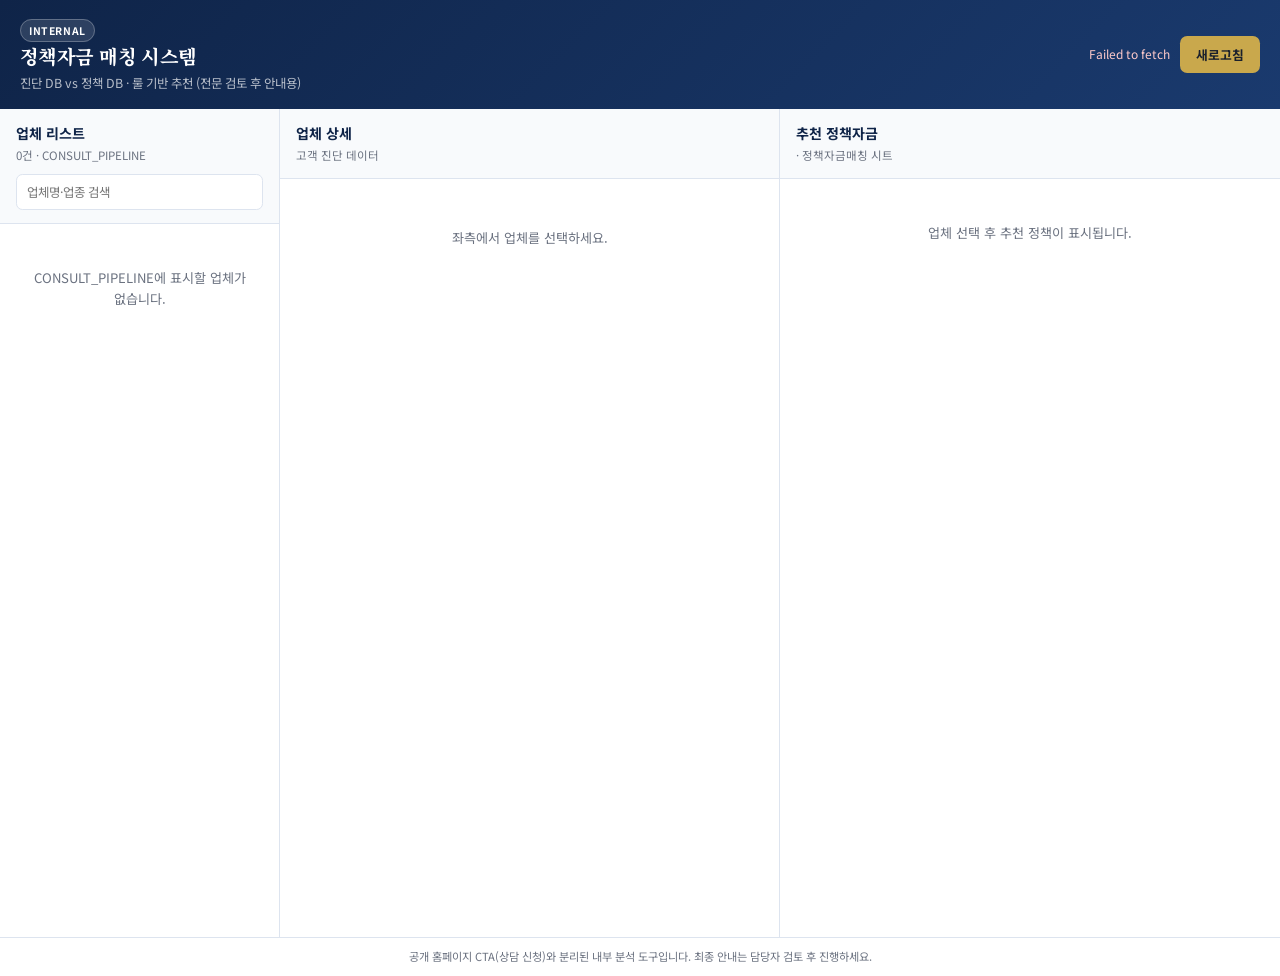
<file: policy-matching-system/index.html>
<!DOCTYPE html>
<html lang="ko">
<head>
  <meta charset="UTF-8" />
  <meta name="viewport" content="width=device-width, initial-scale=1.0" />
  <title>정책자금 매칭 | 내부 운영</title>
  <meta name="robots" content="noindex, nofollow" />
  <link rel="preconnect" href="https://fonts.googleapis.com" />
  <link rel="preconnect" href="https://fonts.gstatic.com" crossorigin />
  <link href="https://fonts.googleapis.com/css2?family=Noto+Sans+KR:wght@400;500;600;700&family=Noto+Serif+KR:wght@700&display=swap" rel="stylesheet" />
  <link rel="stylesheet" href="./style.css?v=20260601" />
</head>
<body>
  <header class="app-header">
    <div>
      <span class="internal-badge">INTERNAL</span>
      <h1>정책자금 매칭 시스템</h1>
      <p>진단 DB vs 정책 DB · 룰 기반 추천 (전문 검토 후 안내용)</p>
    </div>
    <div class="header-actions">
      <span id="load-status"></span>
      <button type="button" class="btn-refresh" id="btn-refresh">새로고침</button>
    </div>
  </header>

  <main class="workspace">
    <aside class="panel panel-left">
      <div class="panel-head">
        <h2>업체 리스트</h2>
        <p class="panel-head-meta"><span id="company-count">0건</span> · CONSULT_PIPELINE</p>
        <input type="search" class="panel-search" id="company-search" placeholder="업체명·업종 검색" autocomplete="off" />
      </div>
      <div class="panel-body" id="company-list">
        <p class="panel-empty">불러오는 중…</p>
      </div>
    </aside>

    <section class="panel panel-center">
      <div class="panel-head">
        <h2>업체 상세</h2>
        <p class="panel-head-meta">고객 진단 데이터</p>
      </div>
      <div class="panel-body" id="company-detail">
        <p class="panel-empty">좌측에서 업체를 선택하세요.</p>
      </div>
    </section>

    <section class="panel panel-right">
      <div class="panel-head">
        <h2>추천 정책자금</h2>
        <p class="panel-head-meta"><span id="match-count"></span> · 정책자금매칭 시트</p>
      </div>
      <div class="panel-body" id="match-results">
        <p class="panel-empty">업체 선택 후 추천 정책이 표시됩니다.</p>
      </div>
    </section>
  </main>

  <footer class="app-footer">
    공개 홈페이지 CTA(상담 신청)와 분리된 내부 분석 도구입니다. 최종 안내는 담당자 검토 후 진행하세요.
  </footer>

  <script src="./config.js?v=20260601"></script>
  <script src="./matching.js?v=20260517"></script>
  <script src="./app.js?v=20260601"></script>
</body>
</html>
</file>
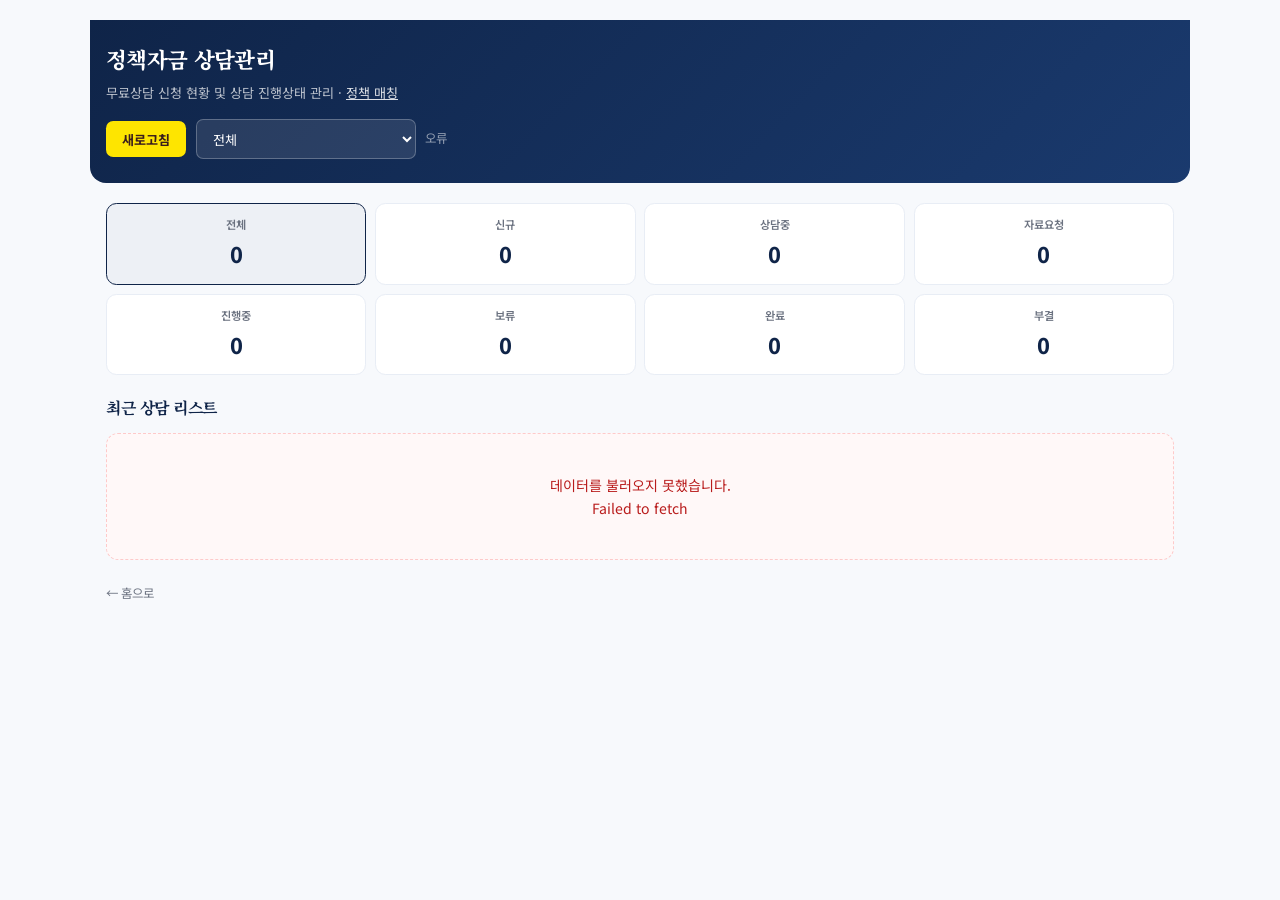
<file: policy-admin.html>
<!DOCTYPE html>
<html lang="ko">
<head>
  <meta charset="UTF-8" />
  <meta name="viewport" content="width=device-width, initial-scale=1.0" />
  <title>정책자금 상담관리 | 나호훈 경영컨설팅</title>
  <meta name="robots" content="noindex, nofollow" />
  <link rel="preconnect" href="https://fonts.googleapis.com" />
  <link rel="preconnect" href="https://fonts.gstatic.com" crossorigin />
  <link href="https://fonts.googleapis.com/css2?family=Noto+Sans+KR:wght@400;500;600;700&family=Noto+Serif+KR:wght@700&display=swap" rel="stylesheet" />
  <style>
    :root {
      --navy: #0F2448;
      --navy-dark: #0a1a35;
      --accent: #c9a84c;
      --bg-gray: #f7f9fc;
      --border: #e8edf5;
      --muted: #6b7280;
    }
    *, *::before, *::after { box-sizing: border-box; margin: 0; padding: 0; }
    body {
      font-family: 'Noto Sans KR', sans-serif;
      color: #1a202c;
      background: var(--bg-gray);
      line-height: 1.6;
      -webkit-font-smoothing: antialiased;
    }
    h1, h2 { font-family: 'Noto Serif KR', serif; letter-spacing: -.03em; }
    .wrap { max-width: 1100px; margin: 0 auto; padding: 1.25rem 1rem 2.5rem; }
    .top-bar {
      background: linear-gradient(135deg, #0F2448 0%, #1a3a6e 100%);
      color: #fff;
      padding: 1.35rem 1rem 1.5rem;
      margin: 0 -1rem 1.25rem;
      border-radius: 0 0 1rem 1rem;
    }
    .top-bar h1 { font-size: 1.35rem; font-weight: 800; margin-bottom: .35rem; }
    .top-bar p { font-size: .82rem; color: rgba(255,255,255,.72); margin-bottom: 1rem; }
    .top-actions { display: flex; flex-wrap: wrap; gap: .6rem; align-items: center; }
    .btn-refresh {
      display: inline-flex; align-items: center; gap: .4rem;
      padding: .55rem 1rem; border-radius: .45rem;
      font-size: .82rem; font-weight: 700;
      background: #FEE500; color: #3A1D1D;
      border: none; cursor: pointer;
      font-family: 'Noto Sans KR', sans-serif;
    }
    .btn-refresh:disabled { opacity: .6; cursor: wait; }
    .filter-select {
      flex: 1; min-width: 140px; max-width: 220px;
      padding: .55rem .75rem; border-radius: .45rem;
      border: 1px solid rgba(255,255,255,.25);
      background: rgba(255,255,255,.1); color: #fff;
      font-size: .82rem; font-family: 'Noto Sans KR', sans-serif;
    }
    .filter-select option { color: #1a202c; }
    .status-msg { font-size: .78rem; color: rgba(255,255,255,.55); }
    .summary-grid {
      display: grid;
      grid-template-columns: repeat(2, 1fr);
      gap: .55rem;
      margin-bottom: 1.25rem;
    }
    @media (min-width: 640px) {
      .summary-grid { grid-template-columns: repeat(4, 1fr); }
    }
    @media (min-width: 900px) {
      .summary-grid { grid-template-columns: repeat(4, 1fr); }
    }
    .summary-card {
      background: #fff;
      border: 1px solid var(--border);
      border-radius: .65rem;
      padding: .75rem .85rem;
      text-align: center;
    }
    .summary-card .label { font-size: .7rem; color: var(--muted); font-weight: 600; margin-bottom: .2rem; }
    .summary-card .count { font-size: 1.35rem; font-weight: 800; color: var(--navy); }
    .summary-card.total { border-color: var(--navy); background: rgba(15,36,72,.04); }
    .list-section h2 {
      font-size: 1rem; color: var(--navy);
      margin-bottom: .75rem;
      display: flex; align-items: center; justify-content: space-between;
      gap: .5rem;
    }
    .list-count { font-size: .75rem; font-weight: 600; color: var(--muted); font-family: 'Noto Sans KR', sans-serif; }
    .consult-list { display: flex; flex-direction: column; gap: .85rem; }
    .consult-card {
      background: #fff;
      border: 1px solid var(--border);
      border-radius: .75rem;
      padding: 1rem 1.1rem;
      box-shadow: 0 2px 12px rgba(15,36,72,.04);
    }
    .card-head {
      display: flex; flex-wrap: wrap;
      align-items: flex-start; justify-content: space-between;
      gap: .5rem; margin-bottom: .75rem;
      padding-bottom: .65rem;
      border-bottom: 1px solid var(--border);
    }
    .card-meta { font-size: .72rem; color: var(--muted); }
    .card-title { font-size: .95rem; font-weight: 700; color: var(--navy); margin-top: .15rem; }
    .badge {
      display: inline-block;
      padding: .22rem .55rem;
      border-radius: 999px;
      font-size: .68rem;
      font-weight: 700;
      white-space: nowrap;
    }
    .badge-신규 { background: #e5e7eb; color: #374151; }
    .badge-상담중 { background: #dbeafe; color: #1d4ed8; }
    .badge-자료요청 { background: #ede9fe; color: #6d28d9; }
    .badge-진행중 { background: #ffedd5; color: #c2410c; }
    .badge-보류 { background: #fef9c3; color: #a16207; }
    .badge-완료 { background: #dcfce7; color: #15803d; }
    .badge-부결 { background: #fee2e2; color: #b91c1c; }
    .badge-default { background: #f3f4f6; color: #4b5563; }
    .card-grid {
      display: grid;
      grid-template-columns: 1fr;
      gap: .45rem .75rem;
      font-size: .78rem;
    }
    @media (min-width: 560px) {
      .card-grid { grid-template-columns: 1fr 1fr; }
    }
    .field { display: flex; flex-direction: column; gap: .1rem; }
    .field.full { grid-column: 1 / -1; }
    .field-label { font-size: .68rem; font-weight: 600; color: var(--muted); }
    .field-value { color: #2d3748; word-break: break-word; }
    .field-value.empty { color: #9ca3af; font-style: italic; }
    .memo-box {
      margin-top: .65rem;
      padding: .65rem .75rem;
      background: var(--bg-gray);
      border-radius: .45rem;
      font-size: .78rem;
      color: #374151;
      white-space: pre-wrap;
      word-break: break-word;
    }
    .empty-state, .error-state {
      text-align: center;
      padding: 2.5rem 1rem;
      background: #fff;
      border: 1px dashed var(--border);
      border-radius: .75rem;
      color: var(--muted);
      font-size: .88rem;
    }
    .error-state { color: #b91c1c; border-color: #fecaca; background: #fff8f8; }
    .loading { text-align: center; padding: 2rem; color: var(--muted); font-size: .88rem; }
    .back-link {
      display: inline-block;
      margin-top: 1.5rem;
      font-size: .78rem;
      color: var(--muted);
      text-decoration: none;
    }
    .back-link:hover { color: var(--navy); }
    .status-change-select {
      padding: .2rem .4rem;
      border-radius: .35rem;
      border: 1px solid var(--border);
      font-size: .72rem;
      font-family: 'Noto Sans KR', sans-serif;
      color: #1a202c;
      background: #fff;
      cursor: pointer;
    }
    .memo-editor {
      margin-top: .75rem;
      padding-top: .65rem;
      border-top: 1px solid var(--border);
      display: flex;
      flex-direction: column;
      gap: .5rem;
    }
    .memo-editor-label {
      font-size: .68rem;
      font-weight: 600;
      color: var(--muted);
      margin-bottom: .15rem;
    }
    .memo-editor-input {
      width: 100%;
      padding: .45rem .55rem;
      border: 1px solid var(--border);
      border-radius: .4rem;
      font-size: .78rem;
      font-family: 'Noto Sans KR', sans-serif;
      color: #1a202c;
      background: #fff;
      resize: vertical;
    }
    .memo-editor-input:focus { outline: none; border-color: var(--navy); }
    .btn-save-memo {
      align-self: flex-end;
      padding: .35rem .85rem;
      border-radius: .4rem;
      font-size: .75rem;
      font-weight: 700;
      background: var(--navy);
      color: #fff;
      border: none;
      cursor: pointer;
      font-family: 'Noto Sans KR', sans-serif;
    }
    .btn-save-memo:hover { background: var(--navy-dark); }
  </style>
</head>
<body>
  <div class="wrap">
    <header class="top-bar">
      <h1>정책자금 상담관리</h1>
      <p>무료상담 신청 현황 및 상담 진행상태 관리 · <a href="policy-matching-system/index.html" style="color:rgba(255,255,255,.85)">정책 매칭</a></p>
      <div class="top-actions">
        <button type="button" class="btn-refresh" id="btn-refresh">새로고침</button>
        <select class="filter-select" id="status-filter" aria-label="상태 필터">
          <option value="">전체</option>
          <option value="신규">신규</option>
          <option value="상담중">상담중</option>
          <option value="자료요청">자료요청</option>
          <option value="진행중">진행중</option>
          <option value="보류">보류</option>
          <option value="완료">완료</option>
          <option value="부결">부결</option>
        </select>
        <span class="status-msg" id="load-status"></span>
      </div>
    </header>

    <section class="summary-grid" id="summary-grid" aria-label="상태별 요약"></section>

    <section class="list-section">
      <h2>
        최근 상담 리스트
        <span class="list-count" id="list-count"></span>
      </h2>
      <div id="list-container">
        <div class="loading">데이터를 불러오는 중…</div>
      </div>
    </section>

    <a class="back-link" href="index.html">← 홈으로</a>
  </div>

  <script src="policy-matching-system/config.js?v=20260601"></script>
  <script>
    const GAS_URL = CONFIG.GAS_URL;

    const STATUS_LIST = ['신규', '상담중', '자료요청', '진행중', '보류', '완료', '부결'];
    const NEXT_ACTION_LIST = ['전화상담', '자료요청', '현장방문', '신청서작성', '기관연결', '재연락예정'];

    const FIELDS = [
      { key: '접수일', label: '접수일' },
      { key: '상태', label: '상태', skipInGrid: true },
      { key: '업체명', label: '업체명', skipInGrid: true },
      { key: '담당자', label: '담당자', alt: ['담당자명', 'contactName'] },
      { key: '연락처', label: '연락처', alt: ['phone'] },
      { key: '지역', label: '지역' },
      { key: '업종', label: '업종' },
      { key: '사업자유형', label: '사업자유형', alt: ['bizType'] },
      { key: '사업자형태', label: '사업자형태', alt: ['businessForm'] },
      { key: '자금유형', label: '자금유형', alt: ['fundType'] },
      { key: '예상가능성', label: '예상가능성' },
      { key: '추천사업', label: '추천사업' },
      { key: '다음액션', label: '다음액션', skipInGrid: true }
    ];

    var pipelineData = [];

    function getField(row, key, altKeys) {
      if (!row) return '';
      var v = row[key];
      if (v !== undefined && v !== null && String(v).trim() !== '') return String(v).trim();
      if (altKeys) {
        for (var i = 0; i < altKeys.length; i++) {
          v = row[altKeys[i]];
          if (v !== undefined && v !== null && String(v).trim() !== '') return String(v).trim();
        }
      }
      return '';
    }

    function escapeHtml(str) {
      return String(str || '')
        .replace(/&/g, '&amp;')
        .replace(/</g, '&lt;')
        .replace(/>/g, '&gt;')
        .replace(/"/g, '&quot;');
    }

    function getStatusBadgeClass(status) {
      var s = String(status || '').trim();
      if (STATUS_LIST.indexOf(s) >= 0) return 'badge badge-' + s;
      return 'badge badge-default';
    }

    function renderSummary(rows) {
      var grid = document.getElementById('summary-grid');
      var counts = { total: rows.length };
      STATUS_LIST.forEach(function (st) { counts[st] = 0; });
      rows.forEach(function (row) {
        var st = getField(row, '상태');
        if (counts[st] !== undefined) counts[st]++;
      });

      var html = '<div class="summary-card total"><div class="label">전체</div><div class="count">' + counts.total + '</div></div>';
      STATUS_LIST.forEach(function (st) {
        html += '<div class="summary-card"><div class="label">' + st + '</div><div class="count">' + (counts[st] || 0) + '</div></div>';
      });
      grid.innerHTML = html;
    }

    function buildStatusSelect(status, receiptNo) {
      var opts = STATUS_LIST.map(function(s) {
        return '<option value="' + escapeHtml(s) + '"' + (s === status ? ' selected' : '') + '>' + escapeHtml(s) + '</option>';
      }).join('');
      return '<select class="status-change-select" data-receipt="' + escapeHtml(receiptNo) + '" data-old="' + escapeHtml(status) + '" onchange="updateStatus(this)">' + opts + '</select>';
    }

    function buildMemoActionEditor(row, receiptNo) {
      var nextAction = getField(row, '다음액션');
      var memo = getField(row, '상담메모');
      return '<div class="memo-editor">' +
        '<div><div class="memo-editor-label">다음액션</div>' +
          '<select class="memo-editor-input" data-field="nextAction" data-receipt="' + escapeHtml(receiptNo) + '">' +
            '<option value="">-- 선택 --</option>' +
            NEXT_ACTION_LIST.map(function(s) { return '<option value="' + escapeHtml(s) + '"' + (s === nextAction ? ' selected' : '') + '>' + escapeHtml(s) + '</option>'; }).join('') +
          '</select></div>' +
        '<div><div class="memo-editor-label">상담메모</div>' +
          '<textarea class="memo-editor-input" data-field="memo" rows="3" placeholder="상담메모를 입력하세요">' + escapeHtml(memo) + '</textarea></div>' +
        '<button type="button" class="btn-save-memo" data-receipt="' + escapeHtml(receiptNo) + '" onclick="saveMemoAction(this)">메모 저장</button>' +
      '</div>';
    }

    async function saveMemoAction(buttonEl) {
      var editor = buttonEl.closest('.memo-editor');
      var receiptNo = buttonEl.getAttribute('data-receipt');
      var nextAction = editor.querySelector('[data-field="nextAction"]').value;
      var memo = editor.querySelector('[data-field="memo"]').value;

      try {
        var res = await fetch(GAS_URL, {
          method: 'POST',
          body: JSON.stringify({
            action: 'updateMemoAction',
            receiptNo: receiptNo,
            nextAction: nextAction,
            memo: memo
          })
        });
        var text = await res.text();
        var result;
        try { result = JSON.parse(text); } catch (e) { throw new Error('응답 JSON 파싱 실패'); }
        if (result.success) {
          alert('상담메모와 다음액션이 저장되었습니다.');
          loadPipeline();
        } else {
          alert(result.message || '저장 실패');
        }
      } catch (err) {
        alert(err.message || '저장 실패');
      }
    }

    async function updateStatus(selectEl) {
      var newStatus = selectEl.value;
      var receiptNo = selectEl.getAttribute('data-receipt');
      var oldStatus = selectEl.getAttribute('data-old');

      if (!confirm('상태를 변경하시겠습니까?')) {
        selectEl.value = oldStatus;
        return;
      }

      try {
        var res = await fetch(GAS_URL, {
          method: 'POST',
          body: JSON.stringify({
            action: 'updateStatus',
            receiptNo: receiptNo,
            status: newStatus
          })
        });
        var text = await res.text();
        var result;
        try { result = JSON.parse(text); } catch (e) { throw new Error('응답 JSON 파싱 실패'); }
        if (result.success) {
          alert('상태가 변경되었습니다.');
          loadPipeline();
        } else {
          alert(result.message || '상태 변경 실패');
          selectEl.value = oldStatus;
        }
      } catch (err) {
        alert(err.message || '상태 변경 실패');
        selectEl.value = oldStatus;
      }
    }

    function renderConsultCard(row) {
      var status = getField(row, '상태') || '-';
      var company = getField(row, '업체명') || '(업체명 없음)';
      var received = getField(row, '접수일') || '-';
      var memo = getField(row, '상담메모');
      var receiptNo = getField(row, '접수번호') || getField(row, 'receiptNo') || '';

      var gridHtml = '';
      FIELDS.forEach(function (f) {
        if (f.skipInGrid) return;
        var val = getField(row, f.key, f.alt);
        gridHtml += '<div class="field">' +
          '<span class="field-label">' + escapeHtml(f.label) + '</span>' +
          '<span class="field-value' + (val ? '' : ' empty') + '">' + escapeHtml(val || '-') + '</span>' +
          '</div>';
      });

      return '<article class="consult-card">' +
        '<div class="card-head">' +
          '<div><div class="card-meta">' + escapeHtml(received) + '</div><div class="card-title">' + escapeHtml(company) + '</div></div>' +
          '<div style="display:flex;align-items:center;gap:.4rem;flex-wrap:wrap;">' +
            '<span class="' + getStatusBadgeClass(status) + '">' + escapeHtml(status) + '</span>' +
            buildStatusSelect(status, receiptNo) +
          '</div>' +
        '</div>' +
        '<div class="card-grid">' + gridHtml + '</div>' +
        buildMemoActionEditor(row, receiptNo) +
      '</article>';
    }

    function getFilteredRows() {
      var filter = document.getElementById('status-filter').value;
      if (!filter) return pipelineData.slice();
      return pipelineData.filter(function (row) {
        return getField(row, '상태') === filter;
      });
    }

    function renderList() {
      var rows = getFilteredRows();
      var container = document.getElementById('list-container');
      var countEl = document.getElementById('list-count');

      countEl.textContent = rows.length + '건';

      if (!rows.length) {
        container.innerHTML = '<div class="empty-state">표시할 상담 내역이 없습니다.</div>';
        return;
      }

      container.innerHTML = '<div class="consult-list">' +
        rows.map(renderConsultCard).join('') +
        '</div>';
    }

    function setLoadStatus(text) {
      document.getElementById('load-status').textContent = text || '';
    }

    async function loadPipeline() {
      var btn = document.getElementById('btn-refresh');
      var container = document.getElementById('list-container');

      if (!GAS_URL || !String(GAS_URL).trim()) {
        container.innerHTML = '<div class="error-state">GAS_URL이 설정되지 않았습니다.</div>';
        setLoadStatus('');
        return;
      }

      btn.disabled = true;
      setLoadStatus('불러오는 중…');
      container.innerHTML = '<div class="loading">데이터를 불러오는 중…</div>';

      try {
        var url = GAS_URL.trim() + (GAS_URL.indexOf('?') >= 0 ? '&' : '?') + 'action=pipeline';
        var res = await fetch(url);
        var text = await res.text();
        var result;
        try {
          result = JSON.parse(text);
        } catch (e) {
          throw new Error('응답 JSON 파싱 실패');
        }

        if (result.success !== true) {
          throw new Error((result && result.error) ? result.error : '데이터 조회에 실패했습니다.');
        }

        var rows = Array.isArray(result.rows) ? result.rows : [];
        pipelineData = rows;
        renderSummary(rows);
        renderList();
        setLoadStatus('총 ' + rows.length + '건 · ' + formatNow());
      } catch (err) {
        console.error(err);
        pipelineData = [];
        renderSummary([]);
        container.innerHTML = '<div class="error-state">데이터를 불러오지 못했습니다.<br>' + escapeHtml(err.message || String(err)) + '</div>';
        document.getElementById('list-count').textContent = '';
        setLoadStatus('오류');
      } finally {
        btn.disabled = false;
      }
    }

    function formatNow() {
      var d = new Date();
      var p = function (n) { return n < 10 ? '0' + n : n; };
      return p(d.getHours()) + ':' + p(d.getMinutes()) + ' 갱신';
    }

    document.getElementById('btn-refresh').addEventListener('click', loadPipeline);
    document.getElementById('status-filter').addEventListener('change', renderList);

    loadPipeline();
  </script>
</body>
</html>
</file>
<file: policy-matching-system/style.css>
:root {
  --navy: #0f2448;
  --navy-dark: #0a1a35;
  --accent: #c9a84c;
  --bg: #eef2f8;
  --panel: #fff;
  --border: #dde4ef;
  --muted: #6b7280;
  --ok: #15803d;
  --warn: #b45309;
}

*, *::before, *::after { box-sizing: border-box; margin: 0; padding: 0; }

body {
  font-family: 'Noto Sans KR', sans-serif;
  background: var(--bg);
  color: #1a202c;
  line-height: 1.55;
  min-height: 100vh;
}

.app-header {
  background: linear-gradient(135deg, var(--navy) 0%, #1a3a6e 100%);
  color: #fff;
  padding: 1rem 1.25rem;
  display: flex;
  flex-wrap: wrap;
  align-items: center;
  justify-content: space-between;
  gap: .75rem;
  box-shadow: 0 4px 20px rgba(15, 36, 72, .18);
}

.app-header h1 {
  font-family: 'Noto Serif KR', serif;
  font-size: 1.2rem;
  font-weight: 800;
  letter-spacing: -.03em;
}

.app-header p {
  font-size: .78rem;
  color: rgba(255, 255, 255, .7);
  margin-top: .2rem;
}

.header-actions {
  display: flex;
  align-items: center;
  gap: .6rem;
  flex-wrap: wrap;
}

.btn-refresh {
  padding: .55rem 1rem;
  border-radius: .45rem;
  border: none;
  background: var(--accent);
  color: #1a202c;
  font-weight: 700;
  font-size: .8rem;
  cursor: pointer;
  font-family: inherit;
}

.btn-refresh:disabled { opacity: .6; cursor: wait; }

#load-status {
  font-size: .75rem;
  color: rgba(255, 255, 255, .65);
}

#load-status.is-error { color: #fecaca; }

.internal-badge {
  font-size: .65rem;
  font-weight: 700;
  padding: .2rem .5rem;
  border-radius: 999px;
  background: rgba(255, 255, 255, .12);
  border: 1px solid rgba(255, 255, 255, .25);
  letter-spacing: .06em;
}

.workspace {
  display: grid;
  grid-template-columns: 280px minmax(320px, 1fr) minmax(300px, 1fr);
  gap: 0;
  min-height: calc(100vh - 72px);
}

.panel {
  background: var(--panel);
  border-right: 1px solid var(--border);
  display: flex;
  flex-direction: column;
  min-height: calc(100vh - 72px);
}

.panel:last-child { border-right: none; }

.panel-head {
  padding: .85rem 1rem;
  border-bottom: 1px solid var(--border);
  background: #f8fafc;
}

.panel-head h2 {
  font-size: .88rem;
  font-weight: 700;
  color: var(--navy);
}

.panel-head-meta {
  font-size: .72rem;
  color: var(--muted);
  margin-top: .15rem;
}

.panel-search {
  width: 100%;
  margin-top: .55rem;
  padding: .5rem .65rem;
  border: 1px solid var(--border);
  border-radius: .4rem;
  font-size: .78rem;
  font-family: inherit;
}

.panel-search:focus {
  outline: none;
  border-color: var(--navy);
}

.panel-body {
  flex: 1;
  overflow: auto;
  padding: .65rem;
}

#company-list {
  display: flex;
  flex-direction: column;
  gap: .4rem;
}

.company-item {
  width: 100%;
  text-align: left;
  padding: .65rem .75rem;
  border: 1px solid var(--border);
  border-radius: .5rem;
  background: #fff;
  cursor: pointer;
  font-family: inherit;
  transition: border-color .15s, background .15s;
}

.company-item:hover {
  border-color: #b8c4d8;
  background: #f8fafc;
}

.company-item.is-active {
  border-color: var(--navy);
  background: rgba(15, 36, 72, .05);
  box-shadow: inset 3px 0 0 var(--accent);
}

.company-item-name {
  display: block;
  font-size: .82rem;
  font-weight: 700;
  color: var(--navy);
}

.company-item-meta {
  display: block;
  font-size: .7rem;
  color: var(--muted);
  margin-top: .15rem;
}

.list-badge {
  display: inline-block;
  margin-top: .3rem;
  font-size: .62rem;
  font-weight: 700;
  padding: .12rem .4rem;
  border-radius: 999px;
  background: #e5e7eb;
  color: #374151;
}

.panel-empty {
  text-align: center;
  color: var(--muted);
  font-size: .82rem;
  padding: 2rem 1rem;
  line-height: 1.65;
}

#company-detail {
  padding: 1rem;
}

.detail-header h2 {
  font-family: 'Noto Serif KR', serif;
  font-size: 1.05rem;
  color: var(--navy);
  font-weight: 800;
}

.detail-sub {
  font-size: .75rem;
  color: var(--muted);
  margin-top: .25rem;
  margin-bottom: 1rem;
}

.detail-grid {
  display: grid;
  grid-template-columns: 1fr 1fr;
  gap: .65rem .85rem;
}

.detail-field dt {
  font-size: .68rem;
  font-weight: 600;
  color: var(--muted);
  margin-bottom: .12rem;
}

.detail-field dd {
  font-size: .8rem;
  color: #2d3748;
  word-break: break-word;
}

.detail-field:nth-child(odd):last-child,
.detail-field.full {
  grid-column: 1 / -1;
}

.muted { color: #9ca3af; font-style: italic; }

#match-results {
  padding: .65rem;
  display: flex;
  flex-direction: column;
  gap: .65rem;
}

.match-card {
  border: 1px solid var(--border);
  border-radius: .65rem;
  padding: .85rem;
  background: #fff;
  box-shadow: 0 2px 10px rgba(15, 36, 72, .04);
}

.match-card-head {
  display: flex;
  justify-content: space-between;
  align-items: center;
  margin-bottom: .4rem;
}

.match-rank {
  font-size: .7rem;
  font-weight: 700;
  color: var(--muted);
}

.match-score {
  font-size: .75rem;
  font-weight: 800;
  color: var(--ok);
  background: #dcfce7;
  padding: .15rem .45rem;
  border-radius: 999px;
}

.match-name {
  font-size: .9rem;
  font-weight: 700;
  color: var(--navy);
  line-height: 1.4;
  margin-bottom: .2rem;
}

.match-org {
  font-size: .75rem;
  color: var(--muted);
  margin-bottom: .45rem;
}

.match-meta {
  display: flex;
  flex-wrap: wrap;
  gap: .35rem .55rem;
  font-size: .72rem;
  color: #374151;
  margin-bottom: .45rem;
}

.match-meta span {
  background: var(--bg);
  padding: .15rem .4rem;
  border-radius: .3rem;
}

.match-tags {
  display: flex;
  flex-wrap: wrap;
  gap: .3rem;
}

.match-tag {
  font-size: .65rem;
  font-weight: 600;
  padding: .15rem .4rem;
  border-radius: 999px;
  background: rgba(15, 36, 72, .06);
  color: var(--navy);
}

.match-details {
  margin: .5rem 0 .45rem;
  display: flex;
  flex-direction: column;
  gap: .35rem;
}

.match-detail-row {
  font-size: .75rem;
  line-height: 1.5;
}

.match-detail-label {
  display: block;
  font-size: .65rem;
  font-weight: 700;
  color: var(--muted);
  margin-bottom: .1rem;
}

.match-detail-value {
  color: #374151;
  word-break: break-word;
  white-space: pre-wrap;
}

.match-actions {
  margin-top: .65rem;
  padding-top: .55rem;
  border-top: 1px solid var(--border);
}

.match-apply-btn {
  display: inline-flex;
  align-items: center;
  justify-content: center;
  padding: .5rem 1rem;
  border-radius: .45rem;
  background: var(--navy);
  color: #fff;
  font-size: .78rem;
  font-weight: 700;
  text-decoration: none;
  font-family: inherit;
  transition: opacity .15s;
}

.match-apply-btn:hover {
  opacity: .88;
}

.match-memo {
  margin-top: .5rem;
  font-size: .72rem;
  color: var(--muted);
  line-height: 1.5;
  border-top: 1px dashed var(--border);
  padding-top: .45rem;
}

.app-footer {
  padding: .65rem 1rem;
  font-size: .7rem;
  color: var(--muted);
  text-align: center;
  border-top: 1px solid var(--border);
  background: #fff;
}

@media (max-width: 1100px) {
  .workspace {
    grid-template-columns: 1fr;
    min-height: auto;
  }
  .panel {
    min-height: auto;
    border-right: none;
    border-bottom: 1px solid var(--border);
  }
  .panel:last-child { border-bottom: none; }
  #company-list { max-height: 240px; overflow: auto; }
  #match-results { max-height: 420px; overflow: auto; }
}
</file>
